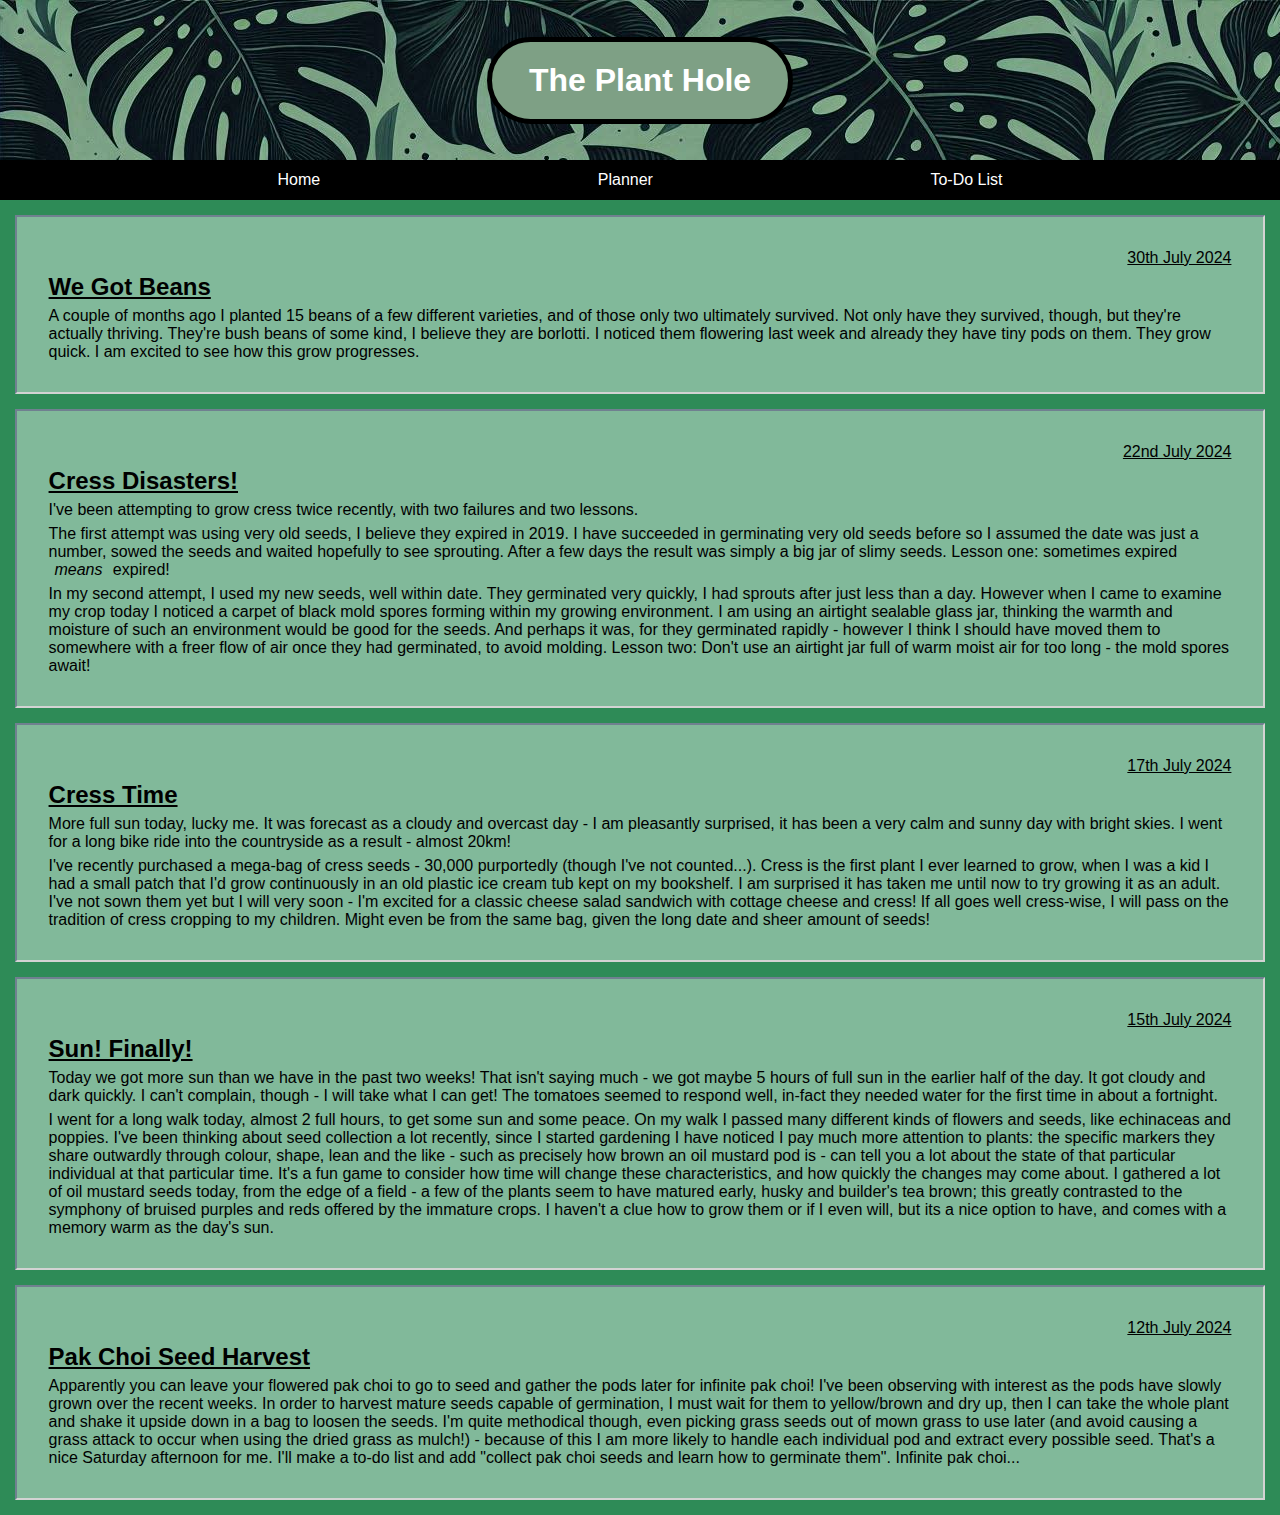
<file: index.html>
<!DOCTYPE html>
<html lang="en">
<head>
    <meta charset="UTF-8">
    <meta name="viewport" content="width=device-width, initial-scale=1.0">
    <title>Down the Plant Hole!</title>
    <link rel="stylesheet" href="styles.css">

    <link rel="apple-touch-icon" sizes="180x180" href="favicon/apple-touch-icon.png">
    <link rel="icon" type="image/png" sizes="32x32" href="favicon/favicon-32x32.png">
    <link rel="icon" type="image/png" sizes="16x16" href="favicon/favicon-16x16.png">
    <link rel="manifest" href="favicon/site.webmanifest">
</head>
<body>
    <header>
        <div class="title-container">
            <h1>The Plant Hole</h1>
            <!-- Logo in future or maybe a nice background (parallax?) -->
        </div>
        <nav>
            <a href="index.html">Home</a>
            <a href="#">Planner</a>
            <a href="todo.html">To-Do List</a>
        </nav>
    </header>

    <main>
        <article class="diary-entry">
            <p class="date">30th July 2024</p>
            <h2>We Got Beans</h2>
            <p>A couple of months ago I planted 15 beans of a few different varieties, and of those only two ultimately survived. Not only have they survived, though, but they're actually thriving. They're bush beans of some kind, I believe they are borlotti. I noticed them flowering last week and already they have tiny pods on them. They grow quick. I am excited to see how this grow progresses. </p>
        </article>
        <article class="diary-entry">
            <p class="date">22nd July 2024</p>
            <h2>Cress Disasters!</h2>
            <p>I've been attempting to grow cress twice recently, with two failures and two lessons.</p>
            <p>The first attempt was using very old seeds, I believe they expired in 2019. I have succeeded in germinating very old seeds before so I assumed the date was just a number, sowed the seeds and waited hopefully to see sprouting. After a few days the result was simply a big jar of slimy seeds. Lesson one: sometimes expired <i>means</i> expired!</p>
            <p>In my second attempt, I used my new seeds, well within date. They germinated very quickly, I had sprouts after just less than a day. However when I came to examine my crop today I noticed a carpet of black mold spores forming within my growing environment. I am using an airtight sealable glass jar, thinking the warmth and moisture of such an environment would be good for the seeds. And perhaps it was, for they germinated rapidly - however I think I should have moved them to somewhere with a freer flow of air once they had germinated, to avoid molding. Lesson two: Don't use an airtight jar full of warm moist air for too long - the mold spores await!</p>
        </article>
        <article class="diary-entry">
            <p class="date">17th July 2024</p>
            <h2>Cress Time</h2>
            <p>More full sun today, lucky me. It was forecast as a cloudy and overcast day - I am pleasantly surprised, it has been a very calm and sunny day with bright skies. I went for a long bike ride into the countryside as a result - almost 20km!</p>
            <p>I've recently purchased a mega-bag of cress seeds - 30,000 purportedly (though I've not counted...). Cress is the first plant I ever learned to grow, when I was a kid I had a small patch that I'd grow continuously in an old plastic ice cream tub kept on my bookshelf. I am surprised it has taken me until now to try growing it as an adult. I've not sown them yet but I will very soon - I'm excited for a classic cheese salad sandwich with cottage cheese and cress! If all goes well cress-wise, I will pass on the tradition of cress cropping to my children. Might even be from the same bag, given the long date and sheer amount of seeds!</p>
        </article>
        <article class="diary-entry">
            <p class="date">15th July 2024</p>
            <h2>Sun! Finally!</h2>
            <p class="diary-text">Today we got more sun than we have in the past two weeks! That isn't saying much - we got maybe 5 hours of full sun in the earlier half of the day. It got cloudy and dark quickly. I can't complain, though - I will take what I can get! The tomatoes seemed to respond well, in-fact they needed water for the first time in about a fortnight. </p>
            <p class="diary-text">I went for a long walk today, almost 2 full hours, to get some sun and some peace. On my walk I passed many different kinds of flowers and seeds, like echinaceas and poppies. I've been thinking about seed collection a lot recently, since I started gardening I have noticed I pay much more attention to plants: the specific markers they share outwardly through colour, shape, lean and the like - such as precisely how brown an oil mustard pod is - can tell you a lot about the state of that particular individual at that particular time. It's a fun game to consider how time will change these characteristics, and how quickly the changes may come about. I gathered a lot of oil mustard seeds today, from the edge of a field - a few of the plants seem to have matured early, husky and builder's tea brown; this greatly contrasted to the symphony of bruised purples and reds offered by the immature crops. I haven't a clue how to grow them or if I even will, but its a nice option to have, and comes with a memory warm as the day's sun.</p>

        </article>
        <article class="diary-entry">
            <p class="date">12th July 2024</p>
            <h2>Pak Choi Seed Harvest</h2>
            <p class="diary-text">Apparently you can leave your flowered pak choi to go to seed and gather the pods later for infinite pak choi! I've been observing with interest as the pods have slowly grown over the recent weeks. In order to harvest mature seeds capable of germination, I must wait for them to yellow/brown and dry up, then I can take the whole plant and shake it upside down in a bag to loosen the seeds. I'm quite methodical though, even picking grass seeds out of mown grass to use later (and avoid causing a grass attack to occur when using the dried grass as mulch!) - because of this I am more likely to handle each individual pod and extract every possible seed. That's a nice Saturday afternoon for me. I'll make a to-do list and add "collect pak choi seeds and learn how to germinate them". Infinite pak choi...</p>
        </article>
    </main>

    <footer>

    </footer>
</body>
</html>
</file>
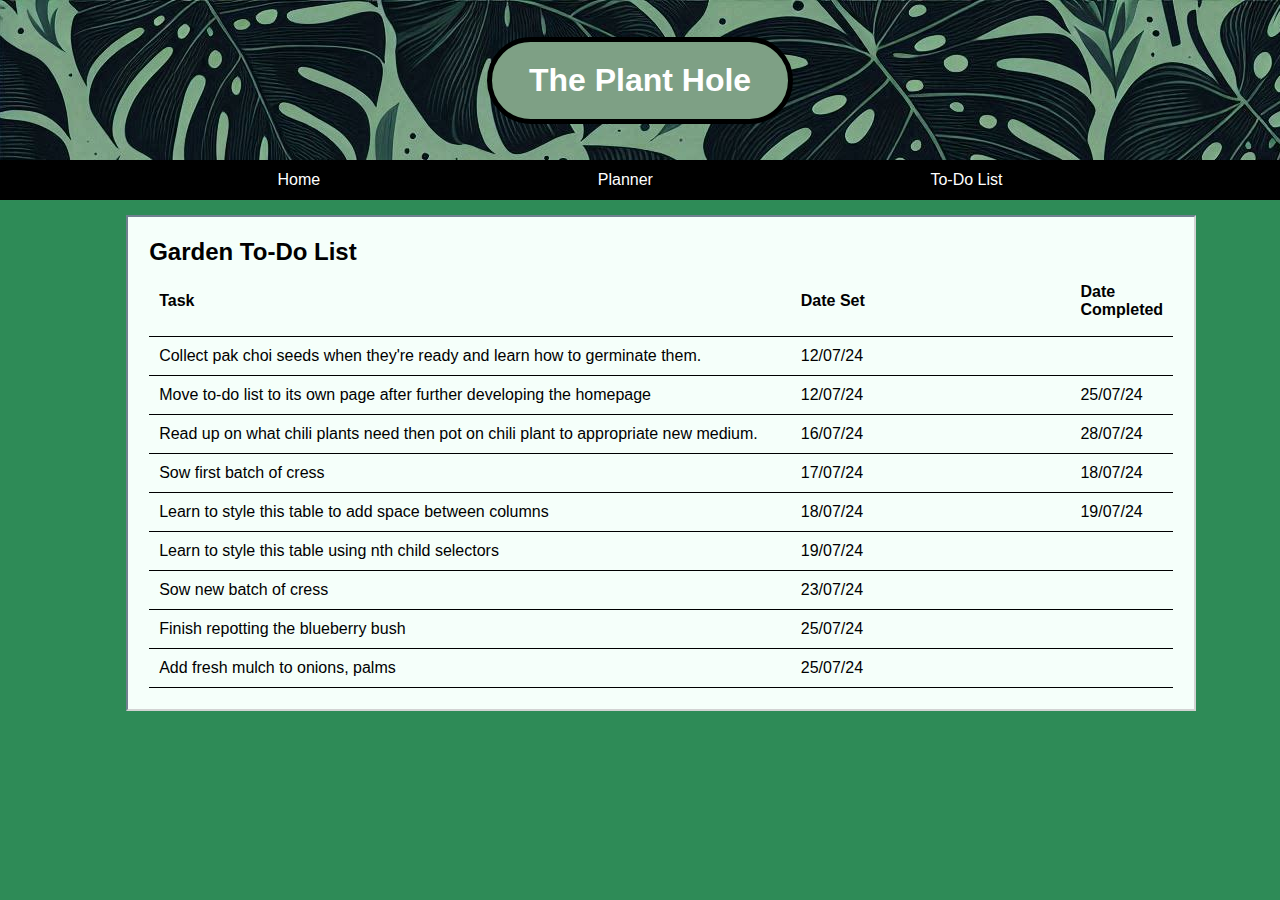
<file: todo.html>
<!DOCTYPE html>
<html lang="en">
<head>
    <meta charset="UTF-8">
    <meta name="viewport" content="width=device-width, initial-scale=1.0">
    <title>Down the Plant Hole!</title>
    <link rel="stylesheet" href="styles.css">

    <link rel="apple-touch-icon" sizes="180x180" href="favicon/apple-touch-icon.png">
    <link rel="icon" type="image/png" sizes="32x32" href="favicon/favicon-32x32.png">
    <link rel="icon" type="image/png" sizes="16x16" href="favicon/favicon-16x16.png">
    <link rel="manifest" href="favicon/site.webmanifest">
</head>
<body>
    <header>
        <div class="title-container">
            <h1>The Plant Hole</h1>
            <!-- Logo in future or maybe a nice background (parallax?) -->
        </div>
        <nav>
            <a href="index.html">Home</a>
            <a href="#">Planner</a>
            <a href="todo.html">To-Do List</a>
        </nav>
    </header>

    <main>
        <section class="to-do">
            <h2>Garden To-Do List</h2>
            <table>
                <thead>
                    <tr>
                        <th>Task</th>
                        <th>Date Set</th>
                        <th>Date Completed</th>
                    </tr>
                </thead>
                <tbody>
                    <tr>
                        <td>Collect pak choi seeds when they're ready and learn how to germinate them.</td>
                        <td>12/07/24</td>
                        <td> </td>
                    </tr>
                    <tr>
                        <td>Move to-do list to its own page after further developing the homepage</td>
                        <td>12/07/24</td>
                        <td>25/07/24</td>
                    </tr>
                    <tr>
                        <td>Read up on what chili plants need then pot on chili plant to appropriate new medium.</td>
                        <td>16/07/24</td>
                        <td>28/07/24</td>
                    </tr>
                    <tr>
                        <td>Sow first batch of cress</td>
                        <td>17/07/24</td>
                        <td>18/07/24</td>
                    </tr>
                    <tr>
                        <td>Learn to style this table to add space between columns</td>
                        <td>18/07/24</td>
                        <td>19/07/24</td>
                    </tr>
                    <tr>
                        <td>Learn to style this table using nth child selectors</td>
                        <td>19/07/24</td>
                        <td></td>
                    </tr>
                    <tr>
                        <td>Sow new batch of cress</td>
                        <td>23/07/24</td>
                        <td></td>
                    </tr>
                    <tr>
                        <td>Finish repotting the blueberry bush</td>
                        <td>25/07/24</td>
                        <td></td>
                    </tr>
                    <tr>
                        <td>Add fresh mulch to onions, palms</td>
                        <td>25/07/24</td>
                        <td></td>
                    </tr>
                </tbody>
            </table>
        </section>
    </main>

    <footer>

    </footer>
</body>
</html>
</file>
<file: styles.css>
*{
    margin: 0;
    padding: 0;

}
body{
    background-color: seagreen;

    display: flex;
    flex-direction: column;
    align-items: center;
}
header{
    background-color: white;
    background-image: url('images/monstera_backdrop.png');
    min-height: 200px;
    height: 200px;
    min-width: 100vw;
    max-width: 100vw;
}
.title-container{
    min-height: 80%;
    height: 80%;
    max-height: 80%;

    display:flex;
    flex-direction: column;
    align-items: center;
    justify-content: center;

    background-color: none;

    text-align: center;
}
.title-container h1{
    border: 5px solid black;
    border-radius: 50px;
    padding: 20px;
    min-width: 20%;
    background-color: #7EA085;
    color: white;
    font-family: 'Gill Sans', 'Gill Sans MT', Calibri, 'Trebuchet MS', sans-serif;
    /* #7EA085 */
}
nav{
    background-color: black;
    height: auto;
    min-height:40px;
    bottom: 0;

    display: flex;
    flex-direction: row;
    align-items: center;
    justify-content: space-evenly;
}
nav a{
    color: white;
    font-family: 'Gill Sans', 'Gill Sans MT', Calibri, 'Trebuchet MS', sans-serif;
    text-decoration: none;
    transition: 0.4s ease;
}
nav a:hover{
    color: greenyellow;

}
.diary-entry{
    padding: 2%;
    background-color: rgb(255, 255, 255, 0.4);
    font-family: 'Gill Sans', 'Gill Sans MT', Calibri, 'Trebuchet MS', sans-serif;
    margin: 15px;

    border-top: 2px solid slategray;
    border-left: 2px solid slategray;
    border-bottom: 2px solid lightgray;
    border-right: 2px solid lightgray;
}
.diary-entry *{
    margin: .5%;
}
.diary-entry h2{
    text-decoration: underline;
}
.date{
    text-align: right;
    text-decoration: underline;
}
.to-do{
    width:80vw;
    padding: 2%;
    font-family: 'Gill Sans', 'Gill Sans MT', Calibri, 'Trebuchet MS', sans-serif;
    margin: 15px;
    background-color: mintcream;

    border-top: 2px solid slategray;
    border-left: 2px solid slategray;
    border-bottom: 2px solid lightgray;
    border-right: 2px solid lightgray;
}
.to-do table {
    text-align: left;
    width: 100%;
    border-collapse: collapse;
}
.to-do table th, td{
    padding: 10px;
    width: 70%;
    border-bottom: 1px solid black;

}
.to-do table th{
    height: 50px;
}
.to-do tbody tr:hover{
    background-color: seagreen;
    color: white;
}
</file>
